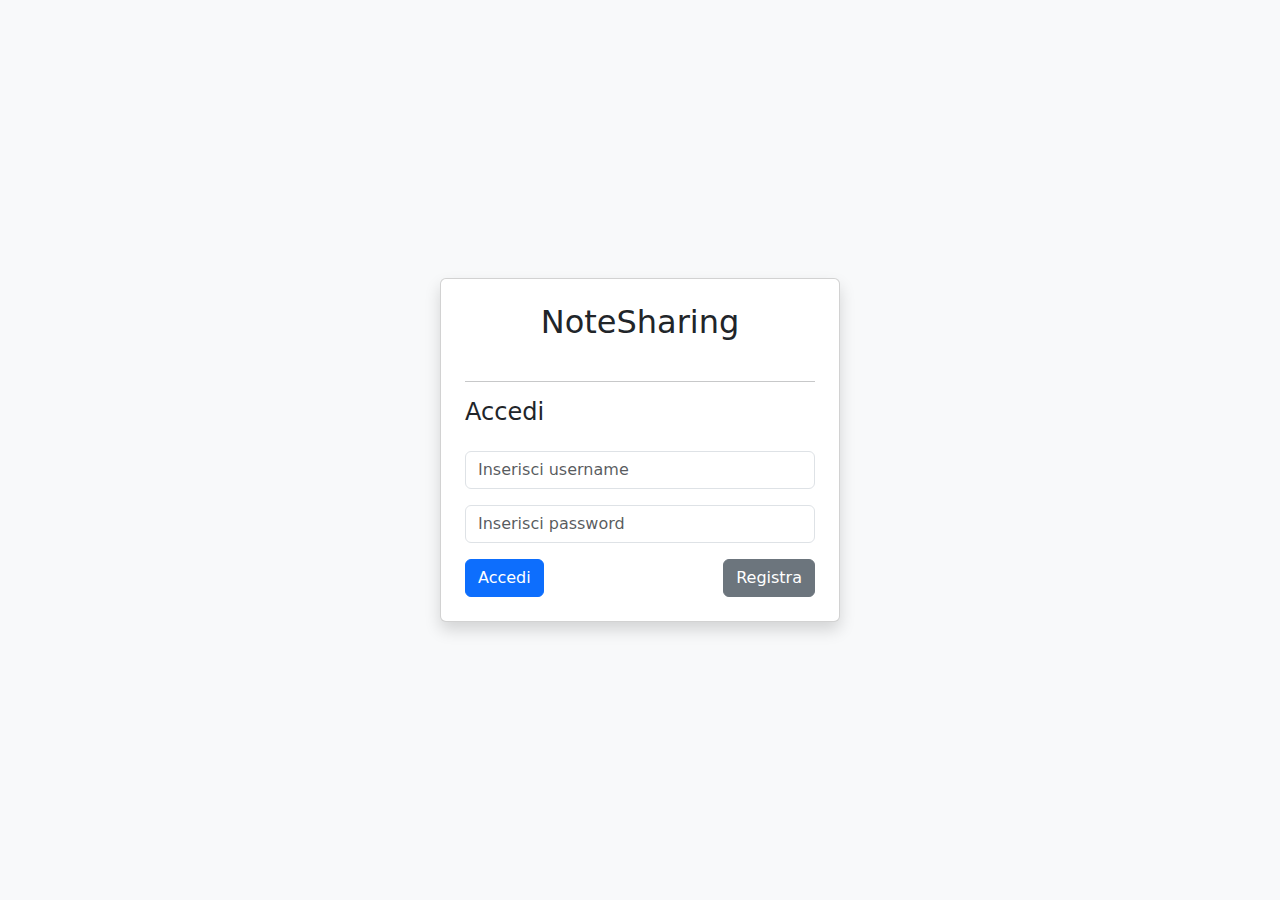
<file: frontend/login/index.html>
<!DOCTYPE html>
<html lang="en">
<head>
  <title>NoteSharing</title>
  <meta charset="utf-8">
  <meta name="viewport" content="width=device-width, initial-scale=1">
  <meta name="description" content="">
  <meta name="author" content="Giuseppe De Martino">
  <meta name="viewport" content="width=device-width, initial-scale=1">
  <link href="https://cdn.jsdelivr.net/npm/bootstrap@5.3.3/dist/css/bootstrap.min.css" rel="stylesheet">
</head>
<body class="bg-light d-flex align-items-center justify-content-center vh-100">

  <div class="card shadow p-4" style="max-width: 400px; width: 100%;">
      <h2 class="text-center mb-4">NoteSharing</h2>
      <hr>
      <h4 class="mb-4">Accedi</h4>
      <form>
        <div class="mb-3">
          <!-- <label for="username" class="form-label">User</label> -->
          <input type="text" class="form-control" id="username" placeholder="Inserisci username" required>
        </div>

      
        <div class="mb-3">
          <!-- <label for="password" class="form-label">Password</label> -->
          <input type="password" class="form-control" id="password" placeholder="Inserisci password" required>
        </div>

      
        <div class="d-flex justify-content-between">
          <button type="submit" class="btn btn-primary">Accedi</button>
          <button type="button" class="btn btn-secondary">Registra</button>
        </div>
      </form>
  </div>
  <script src="https://cdn.jsdelivr.net/npm/bootstrap@5.3.3/dist/js/bootstrap.bundle.min.js"></script>
</body>
</html>
</file>
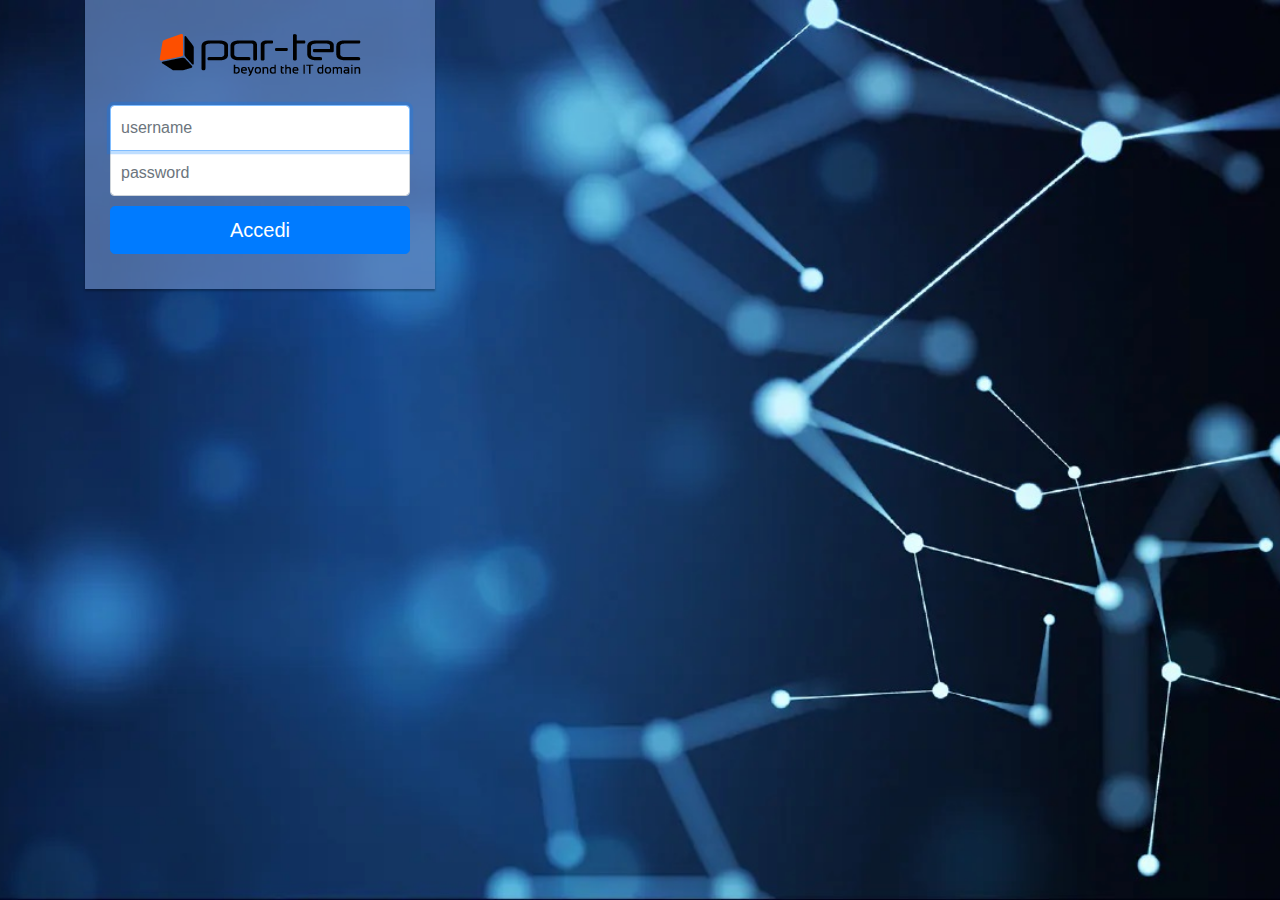
<file: frontend/OLD/index.html>
<!DOCTYPE html>
<html>
<head>
	<title>Login Page</title>
   <script src="js/tp/jquery.min.js"></script>
      
	<script src="js/tp/bootstrap.min.js"></script>
	<script src="js/tp/angular.min.js"></script>
	<script src="js/tp/angular-route.js"></script>
	<script src="js/tp/angular-ui-router.js"></script>

	<script src="js/main.js"></script>
	<script src="js/bundle/bundle.js"></script>
	<script src="js/bundle/bundleRequest.js"></script>

	<script src="js/factories/queryFactory.js"></script>
	<script src="js/factories/utilitiesFactory.js"></script>
	<script src="js/factories/HTTPFactory.js"></script>
	<script src="js/controller/loginController.js"></script>
	<script src="js/bootstrap-toggle.min.js"></script>

	<script src="js/popper.min.js"></script>
	<script src="js/bootstrap.min.js"></script>
	
	<link rel="stylesheet" href="css/bootstrap.min.css">
	<link rel="stylesheet" href="css/datatables.min.css">
	


	<link rel="stylesheet" href="css/buttons.dataTables.min.css">
	<link href="css/bootstrap-toggle.min.css" rel="stylesheet">
	<link rel="stylesheet" href="css/loginStyle.css">

</head>
<body class="backGround" ng-app="mainApp">
	<div id="container_body_application_alert"></div>
	<div id="loginContainer" class="container" ng-controller="loginController" ng-init="initLogin()">
		<div class="row">
			<div class="col-sm-6 col-md-4 col-md-offset-4 marginTop20perc">
				<div class="account-wall" id="containerLogin" class="displayNone">
					<img class="profile-img" src="img\logo.png" alt="">
					<form class="form-signin">
						<div class="alert alert-danger" id="alertCredential">
							<strong>Attenzione!</strong><br/>username o password errata
						</div>
						<input type="text" id="user" class="form-control" placeholder="username" required autofocus> 
						<input type="password" id="pwd" class="form-control" placeholder="password" required>
						<button class="btn btn-lg btn-primary btn-block" ng-click="auth()">Accedi</button>
					</form>
				</div>
			</div>
		</div>
		
	</div>
</body>

</html>
</file>
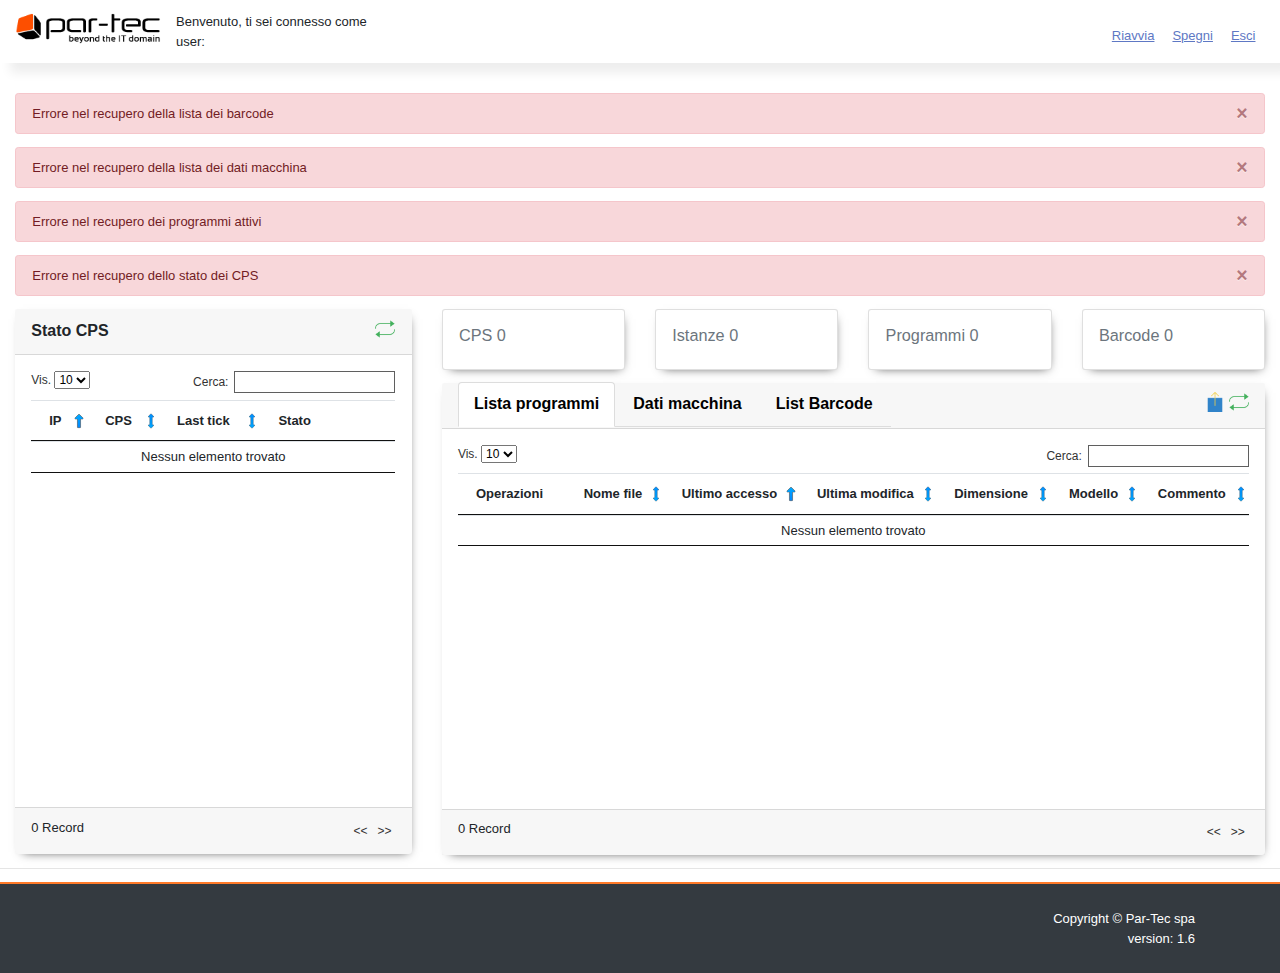
<file: frontend/OLD/dashboard.html>
<!DOCTYPE html>
<html lang="it">
   <head>
      <title>Monitor CPS</title>
      <link rel="icon" href="img/favicon.ico" />
      <meta charset="utf-8">
      <meta name="viewport" content="width=device-width, initial-scale=1">

      <script src="js/tp/jquery.min.js"></script>
      
      <script src="js/tp/bootstrap.min.js"></script>
      <script src="js/tp/angular.min.js"></script>
      <script src="js/tp/angular-route.js"></script>
      <script src="js/tp/angular-ui-router.js"></script>
      <script src="js/tp/jquery.dataTables.min.js"></script>

      <script src="js/tp/hightchart_v6.0.7/highcharts.js"></script>
	   <script src="js/tp/hightchart_v6.0.7/highcharts-more.js"></script>


      <script src="js/main.js"></script>
      <script src="js/bundle/bundle.js"></script>
      <script src="js/bundle/bundleRequest.js"></script>

      <script src="js/factories/queryFactory.js"></script>
      <script src="js/factories/utilitiesFactory.js"></script>
      <script src="js/factories/HTTPFactory.js"></script>

      <script src="js/controller/cpsController.js"></script>
      <script src="js/bootstrap-toggle.min.js"></script>

      <script src="js/popper.min.js"></script>
      <script src="js/bootstrap.min.js"></script>
      
      <link rel="stylesheet" href="css/bootstrap.min.css">
      <link rel="stylesheet" href="css/datatables.min.css">
      


	   <link rel="stylesheet" href="css/buttons.dataTables.min.css">
      <link href="css/bootstrap-toggle.min.css" rel="stylesheet">
      
      <link rel="stylesheet" href="css/style.css">

   </head>
   
   <body ng-app="mainApp" ng-controller="cpsController" ng-init="init()">
     <nav class="navbar navbar-expand-md custom-navbar navbar-dark">
         <a class="navbar-brand" href="#"> <img width="150" src="img/logo.png" alt="par-tec"> </a>
            <div>
            Benvenuto, ti sei connesso come<br/>
            user: <span id="nomeUser">partec</span> 
            </div>
            <div class="alignRightMenu">
               <ul class="navbar-nav ml-auto ">
                  <li class="nav-item">
                     <a class="nav-link linkCPS linkNavBar" ng-click="rebootTurnOff('riavviare')" href="#">Riavvia</a>
                  </li>
                  <li class="nav-item">
                     <a class="nav-link linkCPS linkNavBar" ng-click="rebootTurnOff('spegnere')" href="#">Spegni</a>
                  </li>
                  <li class="nav-item">
                     <a class="nav-link linkCPS linkNavBar" href="#" ng-click="logout()">Esci</a>
                  </li>
               </ul>
            </div>  
      </nav>



      <div class="container-fluid" style="margin-top:30px" >
         <div id="container_body_application_alert"></div>
         <!-- Modal -->
         <div class="modal fade" id="modalLIstaIstanze" role="dialog">
            <div class="modal-dialog">
               <div class="modal-content">
                  <div class="modal-header">
                     <h4 class="modal-title">Lista istanze <span id="titleListIstanzeModal"></span> </h4>
                     <!--
                     <button type="button" id="closeModalFileCPS_CROSS" class="close" data-dismiss="modal">&times;</button> 
                     -->
                  </div>
                  <div class="modal-body" id="containerIstanzeCPS">
                     <table id="containerListIstanze" class="ui celled table" cellspacing="0" width="100%">
                        <thead class="">
                           <tr>
                              <th>Data ora</th>
                              <th>Istanza</th>
                              <th>Attributo</th>
                              <th>Valore</th>
                           </tr>
                        </thead>
                        <tbody id="containerListIstanzeBody" class=""></tbody>
                     </table>
                  </div>
                  <div class="modal-footer">
                     <button type="button" class="btn" ng-click="chiudiListaIstanza()" data-dismiss="modal">Chiudi</button>
                  </div>
                  
               </div>
               
            </div>
         </div>


         <!-- Modal rebbot turn off macchina-->
         <div class="modal fade" id="modalAlertReboot" role="dialog">
            <div class="modal-dialog">
               <!-- Modal content-->
               <div class="modal-content">
                  <div class="modal-body">
                     <h4>Attenzione</h4>
                     <p>stai per <span id="rebootTurnOffTitle"></span> la macchina, vuoi continuare?</p>
                     <hr/>
                     <button type="button" class="btn btn-danger float-left" data-dismiss="modal">Chiudi</button>
                     <button type="button" class="btn btn-success float-right" ng-click="executeTurnOff()">Conferma</button>
                  </div>
               </div>
            </div>
         </div>
         
         
         <!-- Modal rebbot turn off macchina-->
         <div class="modal fade" id="modalDownloadFile" role="dialog">
            <div class="modal-dialog">
               <!-- Modal content-->
               <div class="modal-content">
                  <div class="modal-body">
                     <h4>Download file</h4>
                     <a href="" id="downlaodFileLink"></a>
                     <hr/>
                     <button type="button" class="btn btn-danger float-left" data-dismiss="modal">Chiudi</button>
                  </div>
               </div>
            </div>
         </div>
         <!-- Modal -->
         <div class="modal fade" id="modalAlertUploadModel" role="dialog">
            <div class="modal-dialog">
               <!-- Modal content-->
               <div class="modal-content">
                  <div class="modal-body">
                     <h4>Attenzione</h4>
                     <p>stai per caricare il programma <b id="programmaUploadName"></b> su tutti i modelli <b id="nomeModelloUpload"></b></p>
                     <hr/>
                     <button type="button" class="btn btn-danger float-left" data-dismiss="modal">Chiudi</button>
                     <button type="button" class="btn btn-success float-right" ng-click="uploadModel()">Conferma</button>
                  </div>
               </div>
            </div>
         </div>

         <!-- Modal -->
         <div class="modal fade" id="modalUploadFilel" role="dialog">
            <div class="modal-dialog">
            
               <!-- Modal content-->
               <div class="modal-content">
                
                  <div class="modal-body">
                     <p>Stai per caricare un <b id="typeFileTitle"></b></p>
                     <div class="custom-file mb-3">
                        <input type="file" class="custom-file-input" id="customFile" name="filename">
                        <label class="custom-file-label" for="customFile">Scegli file</label>
                     </div>
                     <div id="contentFile" typeFile="" contentFile="" nomeFile="" style="display:none;"></div>
                     <hr/>
                     <button type="button" class="btn btn-danger float-left" data-dismiss="modal">Chiudi</button>
                     <button type="button" class="btn btn-success float-right" ng-click="caricaFile()">Carica file</button>
                  </div>
                  
               </div>
               
            </div>
         </div>
  
          <!-- Modal -->
         <div class="modal fade" id="modalAlertDeleteModel" typeFile="" role="dialog">
            <div class="modal-dialog">
            
               <!-- Modal content-->
               <div class="modal-content">
                
                  <div class="modal-body">
                     <h4>Attenzione</h4>


                     <p>stai per eliminare il file <b id="nomeFileDelete"></b> </p>
                     <hr/>
                     <button type="button" class="btn btn-danger float-left" data-dismiss="modal">Chiudi</button>
                     <button type="button" class="btn btn-success float-right" ng-click="deleteFilestore()">Conferma</button>
                  </div>
                  
               </div>
               
            </div>
         </div>

         <!-- Modal -->
         <div class="modal fade" id="modalRedirect" role="dialog">
            <div class="modal-dialog">
            
               <!-- Modal content-->
               <div class="modal-content">
                
                  <div class="modal-body">
                     <h4>Attenzione</h4>
                     Non hai i privilegi per effettuare questa operazione.
                     <hr/>
                     <button type="button" class="btn float-right" ng-click="redirectLogin()"  data-dismiss="modal">Chiudi</button>
                  </div>
                  
               </div>
               
            </div>
         </div>


         <div class="modal fade" id="modalFIleCPS" role="dialog">
            <div class="modal-dialog modal-lg" id="modalConainerFIleCPS">
               <div class="modal-content">
               <div class="modal-header">
                  <h4 class="modal-title">File CPS <span id="titleCPSModal"></span> </h4>
               </div>
               <div class="modal-body" id="bodyModalFileCPS">
                  <table id="containerListFileCPS" class="ui celled table" cellspacing="0" width="100%">
                     <thead class="">
                        <tr>
                           <th class="no-sort">Operazioni</th>
                           <th>Nome</th>
                           <th>Ultimo accesso</th>
                           <th>Ultima modifica</th>
                           <th>Creazione</th>
                           <th>Dimensione</th>
                        </tr>
                     </thead>
                     <tbody id="containerListFileCPSBody" class=""></tbody>
                  </table>
               </div>
               <div class="modal-footer">
                  <button type="button" class="btn" id="closeModalFIleCPS" data-dismiss="modal">Chiudi</button>

               </div>
            </div>
               
            </div>
         </div>


         <!-- Modal -->
         <div class="modal fade" id="modalCpsLog" role="dialog">
            <div class="modal-dialog modal-lg" id="modalContainerCpsLog">
               <div class="modal-content">
                  <div class="modal-header">
                     <h4 class="modal-title">Log CPS <span id="titleCPSModalLog"></span> </h4>
                  </div>
                  <div class="modal-body backGroundColorBlack" id="bodyModalFileCPSLog">
                     <dl id="listLogCpsMeggage"></dl> 
                  </div>
                  <div class="modal-footer">
                     <button type="button" class="btn" id="closeModalCpsLog" data-dismiss="modal">Chiudi</button>

                  </div>
               </div>
               
            </div>
         </div>

<!--


         <div class="row">
            <div class="col-sm-2">
               <div class="card cardSHadowRecap" id="cardRecapNumCPS">
                  <div class="card-body">
                     <div class="row">
                        <div class="col-12 minHeigh45px">
                           <h5 class="text-muted">CPS <span id="numeoCPS_recap"></span></h5>
                        </div>
                     </div>

                  </div> 
               </div>  
            </div>

            <div class="col-sm-2">
               <div class="card cardSHadowRecap" id="cardRecapNumCPSDisp">
                  <div class="card-body">
                     <div class="row">
                        <div class="col-12 minHeigh45px">
                           <h6 class="text-muted">FS disponibili <span id="fsdisp_recap"></span></h6>
                           <h6 class="text-muted">FS non disponibili <span id="fsNodisp_recap"></span></h6>
                        </div>
                     </div>

                  </div> 
               </div>  
            </div>

            <div class="col-sm-2">
               <div class="card cardSHadowRecap" id="cardRecapNumIstanze">
                  <div class="card-body">
                     <div class="row">
                        <div class="col-12 minHeigh45px">
                           <h5 class="text-muted">Istanze <span id="numeoIstanze_recap"></span></h5>

                        </div>
                     </div>
                  </div> 
               </div>  
            </div>

            <div class="col-sm-3">
               <div class="card cardSHadowRecap" id="cardRecapNumProgrammi">
                  <div class="card-body">
                     <div class="row">
                        <div class="col-12 minHeigh45px">
                           <h5 class="text-muted">Programmi <span id="numeoProgrammi_recap"></span></h5>
                        </div>
                     </div>
                  </div> 
               </div>  
            </div>

            <div class="col-sm-3">
               <div class="card cardSHadowRecap" id="cardRecapNumFilestore">
                  <div class="card-body">
                     <div class="row">
                        <div class="col-12 minHeigh45px">
                           <h5 class="text-muted">Filestore <span id="numeoFilestore_recap"></span></h5>
                        </div>
                     </div>
                  </div> 
               </div>  
            </div>

         </div>

-->
         <p></p>

         <div class="row">
            <div class="col-sm-4">
               <div class="card cardSHadow" id="widgetStatoCPS">
                  <div class="card-header headerWidgetColor">
                     <span class="titleHeaderWid">Stato CPS</span>
                     <div class="float-right">
                        <img width="20" class="cursorPointer" data-toggle="tooltip" title="Aggiorna"  ng-click="refresh('cps')" src="img/refresh.png"></img>
                     </div>
                  </div>
                  <div class="card-body cardBodyHeight height452px">
                     <table id="containerStatoCPS" class="ui celled table" cellspacing="0" width="100%">
                        <thead class="">
                        <!--

                           <tr>
                              <th>IP</th>
                              <th>CPS</th>
                              <th>FS</th>
                              <th>Last tick</th>
                              <th>Istanze</th>
                              <th>Stato</th>
                           </tr>
                        -->
                        <tr>
                              <th>IP</th>
                              <th>CPS</th>
                              <th>Last tick</th>
                              <th width="100">Stato</th>
                           </tr>
                        </thead>
                        <tbody id="containerStatoCPSBody" class=""></tbody>
                     </table>
                  </div> 
                  <div class="card-footer" id="footer_statoCPS">
                  
                  </div>
               </div>    
            </div>

            <div class="col-sm-8">






         <div class="row">
            <div class="col-sm-3">
               <div class="card cardSHadowRecap" id="cardRecapNumCPS">
                  <div class="card-body">
                     <div class="row">
                        <div class="col-12 minHeigh20px">
                           <h5 class="text-muted">CPS <span id="numeoCPS_recap"></span></h5>
                        </div>
                     </div>

                  </div> 
               </div>  
            </div>
            <!--

            <div class="col-sm-3">
               <div class="card cardSHadowRecap" id="cardRecapNumCPSDisp">
                  <div class="card-body">
                     <div class="row">
                        <div class="col-12 minHeigh45px">
                           <h6 class="text-muted">FS disponibili <span id="fsdisp_recap"></span></h6>
                           <h6 class="text-muted">FS non disponibili <span id="fsNodisp_recap"></span></h6>
                        </div>
                     </div>

                  </div> 
               </div>  
            </div>
            -->

            <div class="col-sm-3">
               <div class="card cardSHadowRecap" id="cardRecapNumIstanze">
                  <div class="card-body">
                     <div class="row">
                        <div class="col-12 minHeigh20px">
                           <h5 class="text-muted">Istanze <span id="numeoIstanze_recap"></span></h5>

                        </div>
                     </div>
                  </div> 
               </div>  
            </div>

            <div class="col-sm-3">
               <div class="card cardSHadowRecap" id="cardRecapNumProgrammi">
                  <div class="card-body">
                     <div class="row">
                        <div class="col-12 minHeigh20px">
                           <h5 class="text-muted">Programmi <span id="numeoProgrammi_recap"></span></h5>
                        </div>
                     </div>
                  </div> 
               </div>  
            </div>

            <div class="col-sm-3">
               <div class="card cardSHadowRecap" id="cardRecapNumFilestore">
                  <div class="card-body">
                     <div class="row">
                        <div class="col-12 minHeigh20px">
                        <!--
                           <h5 class="text-muted">Barcode <span id="numeoFilestore_recap"></span></h5>
                        -->
                           <h5 class="text-muted">Barcode <span id="numeoBarcode_recap"></span></h5>
                        </div>
                     </div>
                  </div> 
               </div>  
            </div>

         </div>


         <p></p>

               <div class="card cardSHadow" id="widgetListProgrammi">
                  <div class="card-header headerWidgetColor">
                     <div class="panel-heading adjustHeaderPanel float-left">
                        <div class="panel-title">
                           <ul class="nav nav-tabs" id="containerTabFile">
                              <li class="active" ><a href="#listProgrammiTable" typeFile="PRGSTORE" ng-click="adjustTableProgrammi()" data-toggle="tab">Lista programmi</a></li>
                              <li><a href="#listFilestoreTable" data-toggle="tab" typeFile="FILESTORE" ng-click="adjustTableFilestore()">Dati macchina</a></li>
                              <li><a href="#listBarcodeTable" data-toggle="tab" typeFile="BARSTORE" ng-click="adjustTableBarcode()">List Barcode</a></li>
                           </ul>
                        </div>
                     </div>
                     <div class="float-right">
                        <img width="20" class="cursorPointer" id="iconUploadFile" ng-click="uploadFile()" data-toggle="tooltip" title="Carica file" src="img/upload.png"></img>
                        <img width="20" class="cursorPointer" ng-click="refresh('programmi')" data-toggle="tooltip" title="Aggiorna" src="img/refresh.png"></img>
                     </div>
                        
                  </div>
                  <div class="card-body cardBodyHeight">

                     <div class="panel-body">

                        <div class="tab-content ">
                           
                           <div class="tab-pane active" id="listProgrammiTable">
                               <table id="containerListProgrammi" class="ui celled table" cellspacing="0" width="100%">
                                 <thead class="">
                                    <tr>
                                       <th class="no-sort">Operazioni</th>
                                       <th>Nome file</th>
                                       <th>Ultimo accesso</th>
                                       <th>Ultima modifica</th>
                                       <th>Dimensione</th>
                                       <th>Modello</th>
                                       <th>Commento</th>
                                    </tr>
                                 </thead>
                                 <tbody id="containerListProgrammiBody" class=""></tbody>
                              </table>
                           </div>
                           <div class="tab-pane" id="listFilestoreTable">
                               <table id="containerListFilestore" class="ui celled table" cellspacing="0" width="100%">
                                 <thead class="">
                                    <tr>
                                       <th class="no-sort">Operazioni</th>
                                       <th>Nome file</th>
                                       <th>Ultimo accesso</th>
                                       <th>Ultima modifica</th>
                                       <th>Creazione</th>
                                       <th>Dimensione</th>
                                       <th>Sorgente</th>
                                    </tr>
                                 </thead>
                                 <tbody id="containerListFilestoreBody" class=""></tbody>
                              </table>
                           </div>
                           <div class="tab-pane" id="listBarcodeTable">
                               <table id="containerBarcode" class="ui celled table" cellspacing="0" width="100%">
                                 <thead class="">
                                    <tr>
                                       <th class="no-sort">Operazioni</th>
                                       <th>Nome file</th>
                                       <th>Ultimo accesso</th>
                                       <th>Ultima modifica</th>
                                       <th>Creazione</th>
                                       <th>Dimensione</th>
                                       <th>Sorgente</th>
                                    </tr>
                                 </thead>
                                 <tbody id="containerBarcodeBody" class=""></tbody>
                              </table>
                           </div>
                        </div>
                     </div>


                    
                  </div> 
                  <div class="card-footer" id="footer_listProgrammi"></div>
                  <div class="card-footer" id="footer_listFilestore"></div>
                  <div class="card-footer" id="footer_listBarcode"></div>
               </div>    
            </div>
              
         </div>
      </div>
      <hr/>
  
      <footer id="footer" class="footer bg-dark text-white padding25-0 borderTopSeparBody">
         <!-- FOOT NAVIGATION -->
         <div class="container">
            <div class="text-right">Copyright &copy Par-Tec spa <br/>version: {{version}}</div>
         </div>
         <!-- //FOOT NAVIGATION -->
         <div style="display:block;" id="urlFiletoDownload"></div>
      </footer>
      
   </body>
</html>
</file>
<file: frontend/OLD/css/loginStyle.css>
.form-signin{max-width: 330px;padding: 15px;margin: 0 auto;}
.form-signin .form-signin-heading, .form-signin .checkbox{margin-bottom: 10px;}
.form-signin .checkbox{font-weight: normal;}
.form-signin .form-control{position: relative;font-size: 16px;height: auto;padding: 10px;-webkit-box-sizing: border-box;-moz-box-sizing: border-box;box-sizing: border-box;}
.form-signin .form-control:focus{z-index: 2;}
.form-signin input[type="text"]{margin-bottom: -1px;border-bottom-left-radius: 0;border-bottom-right-radius: 0;}
.form-signin input[type="password"]{margin-bottom: 10px;border-top-left-radius: 0;border-top-right-radius: 0;}
.account-wall{margin-top: 0px;padding: 30px 0px 20px 0px;background-color: rgba(101,135,192, 0.7);-moz-box-shadow: 0px 2px 2px rgba(0, 0, 0, 0.3);-webkit-box-shadow: 0px 2px 2px rgba(0, 0, 0, 0.3);box-shadow: 0px 2px 2px rgba(0, 0, 0, 0.3);}
.login-title{color: #555;font-size: 18px;font-weight: 400;display: block;}
.profile-img{ margin: 0 auto 10px;display: block;-moz-border-radius: 50%;/* -webkit-border-radius: 50%; *//* border-radius: 50%; */}
.need-help{margin-top: 10px;}
.new-account{display: block;margin-top: 10px;}
.backGround {background: url('../img/bg1.jpg') no-repeat center center fixed;-webkit-background-size: cover;-moz-background-size: cover;-o-background-size: cover;background-size: cover;}

.inputErr{border:2px solid red;}

/*classi validatePwd*/
.progress .bar{width:0%;height:100%;color:#ffffff;float:left;font-size:12px;text-align:center;text-shadow:0 -1px 0 rgba(0, 0, 0, 0.25);background-color:#0e90d2;background-image:-moz-linear-gradient(top, #149bdf, #0480be);background-image:-webkit-gradient(linear, 0 0, 0 100%, from(#149bdf), to(#0480be));background-image:-webkit-linear-gradient(top, #149bdf, #0480be);background-image:-o-linear-gradient(top, #149bdf, #0480be);background-image:linear-gradient(to bottom, #149bdf, #0480be);background-repeat:repeat-x;filter:progid:DXImageTransform.Microsoft.gradient(startColorstr='#ff149bdf', endColorstr='#ff0480be', GradientType=0);-webkit-box-shadow:inset 0 -1px 0 rgba(0, 0, 0, 0.15);-moz-box-shadow:inset 0 -1px 0 rgba(0, 0, 0, 0.15);box-shadow:inset 0 -1px 0 rgba(0, 0, 0, 0.15);-webkit-box-sizing:border-box;-moz-box-sizing:border-box;box-sizing:border-box;-webkit-transition:width 0.6s ease;-moz-transition:width 0.6s ease;-o-transition:width 0.6s ease;transition:width 0.6s ease;}
.progress .bar+.bar{-webkit-box-shadow:inset 1px 0 0 rgba(0,0,0,.15), inset 0 -1px 0 rgba(0,0,0,.15);-moz-box-shadow:inset 1px 0 0 rgba(0,0,0,.15), inset 0 -1px 0 rgba(0,0,0,.15);box-shadow:inset 1px 0 0 rgba(0,0,0,.15), inset 0 -1px 0 rgba(0,0,0,.15);}
.progress-striped .bar{background-color:#149bdf;background-image:-webkit-gradient(linear, 0 100%, 100% 0, color-stop(0.25, rgba(255, 255, 255, 0.15)), color-stop(0.25, transparent), color-stop(0.5, transparent), color-stop(0.5, rgba(255, 255, 255, 0.15)), color-stop(0.75, rgba(255, 255, 255, 0.15)), color-stop(0.75, transparent), to(transparent));background-image:-webkit-linear-gradient(45deg, rgba(255, 255, 255, 0.15) 25%, transparent 25%, transparent 50%, rgba(255, 255, 255, 0.15) 50%, rgba(255, 255, 255, 0.15) 75%, transparent 75%, transparent);background-image:-moz-linear-gradient(45deg, rgba(255, 255, 255, 0.15) 25%, transparent 25%, transparent 50%, rgba(255, 255, 255, 0.15) 50%, rgba(255, 255, 255, 0.15) 75%, transparent 75%, transparent);background-image:-o-linear-gradient(45deg, rgba(255, 255, 255, 0.15) 25%, transparent 25%, transparent 50%, rgba(255, 255, 255, 0.15) 50%, rgba(255, 255, 255, 0.15) 75%, transparent 75%, transparent);background-image:linear-gradient(45deg, rgba(255, 255, 255, 0.15) 25%, transparent 25%, transparent 50%, rgba(255, 255, 255, 0.15) 50%, rgba(255, 255, 255, 0.15) 75%, transparent 75%, transparent);-webkit-background-size:40px 40px;-moz-background-size:40px 40px;-o-background-size:40px 40px;background-size:40px 40px;}
.progress.active .bar{-webkit-animation:progress-bar-stripes 2s linear infinite;-moz-animation:progress-bar-stripes 2s linear infinite;-ms-animation:progress-bar-stripes 2s linear infinite;-o-animation:progress-bar-stripes 2s linear infinite;animation:progress-bar-stripes 2s linear infinite;}
.progress-danger .bar,.progress .bar-danger{background-color:#dd514c;background-image:-moz-linear-gradient(top, #ee5f5b, #c43c35);background-image:-webkit-gradient(linear, 0 0, 0 100%, from(#ee5f5b), to(#c43c35));background-image:-webkit-linear-gradient(top, #ee5f5b, #c43c35);background-image:-o-linear-gradient(top, #ee5f5b, #c43c35);background-image:linear-gradient(to bottom, #ee5f5b, #c43c35);background-repeat:repeat-x;filter:progid:DXImageTransform.Microsoft.gradient(startColorstr='#ffee5f5b', endColorstr='#ffc43c35', GradientType=0);}
.progress-danger.progress-striped .bar,.progress-striped .bar-danger{background-color:#ee5f5b;background-image:-webkit-gradient(linear, 0 100%, 100% 0, color-stop(0.25, rgba(255, 255, 255, 0.15)), color-stop(0.25, transparent), color-stop(0.5, transparent), color-stop(0.5, rgba(255, 255, 255, 0.15)), color-stop(0.75, rgba(255, 255, 255, 0.15)), color-stop(0.75, transparent), to(transparent));background-image:-webkit-linear-gradient(45deg, rgba(255, 255, 255, 0.15) 25%, transparent 25%, transparent 50%, rgba(255, 255, 255, 0.15) 50%, rgba(255, 255, 255, 0.15) 75%, transparent 75%, transparent);background-image:-moz-linear-gradient(45deg, rgba(255, 255, 255, 0.15) 25%, transparent 25%, transparent 50%, rgba(255, 255, 255, 0.15) 50%, rgba(255, 255, 255, 0.15) 75%, transparent 75%, transparent);background-image:-o-linear-gradient(45deg, rgba(255, 255, 255, 0.15) 25%, transparent 25%, transparent 50%, rgba(255, 255, 255, 0.15) 50%, rgba(255, 255, 255, 0.15) 75%, transparent 75%, transparent);background-image:linear-gradient(45deg, rgba(255, 255, 255, 0.15) 25%, transparent 25%, transparent 50%, rgba(255, 255, 255, 0.15) 50%, rgba(255, 255, 255, 0.15) 75%, transparent 75%, transparent);}
.progress-success .bar,.progress .bar-success{background-color:#5eb95e;background-image:-moz-linear-gradient(top, #62c462, #57a957);background-image:-webkit-gradient(linear, 0 0, 0 100%, from(#62c462), to(#57a957));background-image:-webkit-linear-gradient(top, #62c462, #57a957);background-image:-o-linear-gradient(top, #62c462, #57a957);background-image:linear-gradient(to bottom, #62c462, #57a957);background-repeat:repeat-x;filter:progid:DXImageTransform.Microsoft.gradient(startColorstr='#ff62c462', endColorstr='#ff57a957', GradientType=0);}
.progress-success.progress-striped .bar,.progress-striped .bar-success{background-color:#62c462;background-image:-webkit-gradient(linear, 0 100%, 100% 0, color-stop(0.25, rgba(255, 255, 255, 0.15)), color-stop(0.25, transparent), color-stop(0.5, transparent), color-stop(0.5, rgba(255, 255, 255, 0.15)), color-stop(0.75, rgba(255, 255, 255, 0.15)), color-stop(0.75, transparent), to(transparent));background-image:-webkit-linear-gradient(45deg, rgba(255, 255, 255, 0.15) 25%, transparent 25%, transparent 50%, rgba(255, 255, 255, 0.15) 50%, rgba(255, 255, 255, 0.15) 75%, transparent 75%, transparent);background-image:-moz-linear-gradient(45deg, rgba(255, 255, 255, 0.15) 25%, transparent 25%, transparent 50%, rgba(255, 255, 255, 0.15) 50%, rgba(255, 255, 255, 0.15) 75%, transparent 75%, transparent);background-image:-o-linear-gradient(45deg, rgba(255, 255, 255, 0.15) 25%, transparent 25%, transparent 50%, rgba(255, 255, 255, 0.15) 50%, rgba(255, 255, 255, 0.15) 75%, transparent 75%, transparent);background-image:linear-gradient(45deg, rgba(255, 255, 255, 0.15) 25%, transparent 25%, transparent 50%, rgba(255, 255, 255, 0.15) 50%, rgba(255, 255, 255, 0.15) 75%, transparent 75%, transparent);}
.progress-info .bar,.progress .bar-info{background-color:#4bb1cf;background-image:-moz-linear-gradient(top, #5bc0de, #339bb9);background-image:-webkit-gradient(linear, 0 0, 0 100%, from(#5bc0de), to(#339bb9));background-image:-webkit-linear-gradient(top, #5bc0de, #339bb9);background-image:-o-linear-gradient(top, #5bc0de, #339bb9);background-image:linear-gradient(to bottom, #5bc0de, #339bb9);background-repeat:repeat-x;filter:progid:DXImageTransform.Microsoft.gradient(startColorstr='#ff5bc0de', endColorstr='#ff339bb9', GradientType=0);}
.progress-info.progress-striped .bar,.progress-striped .bar-info{background-color:#5bc0de;background-image:-webkit-gradient(linear, 0 100%, 100% 0, color-stop(0.25, rgba(255, 255, 255, 0.15)), color-stop(0.25, transparent), color-stop(0.5, transparent), color-stop(0.5, rgba(255, 255, 255, 0.15)), color-stop(0.75, rgba(255, 255, 255, 0.15)), color-stop(0.75, transparent), to(transparent));background-image:-webkit-linear-gradient(45deg, rgba(255, 255, 255, 0.15) 25%, transparent 25%, transparent 50%, rgba(255, 255, 255, 0.15) 50%, rgba(255, 255, 255, 0.15) 75%, transparent 75%, transparent);background-image:-moz-linear-gradient(45deg, rgba(255, 255, 255, 0.15) 25%, transparent 25%, transparent 50%, rgba(255, 255, 255, 0.15) 50%, rgba(255, 255, 255, 0.15) 75%, transparent 75%, transparent);background-image:-o-linear-gradient(45deg, rgba(255, 255, 255, 0.15) 25%, transparent 25%, transparent 50%, rgba(255, 255, 255, 0.15) 50%, rgba(255, 255, 255, 0.15) 75%, transparent 75%, transparent);background-image:linear-gradient(45deg, rgba(255, 255, 255, 0.15) 25%, transparent 25%, transparent 50%, rgba(255, 255, 255, 0.15) 50%, rgba(255, 255, 255, 0.15) 75%, transparent 75%, transparent);}
.progress-warning .bar,.progress .bar-warning{background-color:#faa732;background-image:-moz-linear-gradient(top, #fbb450, #f89406);background-image:-webkit-gradient(linear, 0 0, 0 100%, from(#fbb450), to(#f89406));background-image:-webkit-linear-gradient(top, #fbb450, #f89406);background-image:-o-linear-gradient(top, #fbb450, #f89406);background-image:linear-gradient(to bottom, #fbb450, #f89406);background-repeat:repeat-x;filter:progid:DXImageTransform.Microsoft.gradient(startColorstr='#fffbb450', endColorstr='#fff89406', GradientType=0);}
.progress-warning.progress-striped .bar,.progress-striped .bar-warning{background-color:#fbb450;background-image:-webkit-gradient(linear, 0 100%, 100% 0, color-stop(0.25, rgba(255, 255, 255, 0.15)), color-stop(0.25, transparent), color-stop(0.5, transparent), color-stop(0.5, rgba(255, 255, 255, 0.15)), color-stop(0.75, rgba(255, 255, 255, 0.15)), color-stop(0.75, transparent), to(transparent));background-image:-webkit-linear-gradient(45deg, rgba(255, 255, 255, 0.15) 25%, transparent 25%, transparent 50%, rgba(255, 255, 255, 0.15) 50%, rgba(255, 255, 255, 0.15) 75%, transparent 75%, transparent);background-image:-moz-linear-gradient(45deg, rgba(255, 255, 255, 0.15) 25%, transparent 25%, transparent 50%, rgba(255, 255, 255, 0.15) 50%, rgba(255, 255, 255, 0.15) 75%, transparent 75%, transparent);background-image:-o-linear-gradient(45deg, rgba(255, 255, 255, 0.15) 25%, transparent 25%, transparent 50%, rgba(255, 255, 255, 0.15) 50%, rgba(255, 255, 255, 0.15) 75%, transparent 75%, transparent);background-image:linear-gradient(45deg, rgba(255, 255, 255, 0.15) 25%, transparent 25%, transparent 50%, rgba(255, 255, 255, 0.15) 50%, rgba(255, 255, 255, 0.15) 75%, transparent 75%, transparent);}
</file>
<file: frontend/OLD/css/style.css>
/* Copyright 1999-2017. Parallels IP Holdings GmbH. All Rights Reserved. */
@import url(//fonts.googleapis.com/css?family=Open+Sans:300,400,600&subset=latin,latin-ext,cyrillic,cyrillic-ext,greek,greek-ext,vietnamese);
html {
font: normal 13px/1.4 "Open Sans", "Helvetica Neue", Helvetica, sans-serif;
-webkit-text-size-adjust: 100%;
-ms-text-size-adjust: 100%;
-webkit-tap-highlight-color: rgba(0, 0, 0, 0);
overflow-y: scroll;
color: #000;
}
html,
body {
height: 100%;
min-height: 100%;
}
body { margin: 0; }
a { background-color: transparent; }
a:active,
a:hover { outline: 0; }
a {
color: #2498e3;
text-decoration: none;
cursor: pointer;
}
a:hover {
color: #188dd9;
text-decoration: underline;
}
img {
box-sizing: border-box;
border: 0;
vertical-align: initial;
-ms-interpolation-mode: bicubic;
}
.page-container {
position: relative;
display: table;
width: 100%;
height: 100%;
table-layout: fixed;
}
.page-header-wrapper,
.page-content-wrapper,
.page-footer-wrapper {
box-sizing: border-box;
display: table-row;
}
.page-content-wrapper { height: 100%; }
.page-header {
padding: 0 10px;
min-height: 50px;
border-bottom: 1px solid #1c2229;
background: #222a32;
}
.page-header:before,
.page-header:after {
display: table;
content: "";
}
.page-header:after { clear: both; }
.page-content {
margin: auto;
padding: 20px 10px;
max-width: 960px;
}
.page-footer {
padding: 5px 10px;
text-align: center;
color: rgba(255, 255, 255, 0.6);
border-top: 1px solid #38444f;
background: #222a32;
font-size: 12px;
line-height: 24px;
}
.page-footer a,
.page-footer a:hover {
text-decoration: none;
color: rgba(255, 255, 255, 0.6);
}
.page-footer .separator {
width: 1px;
display: inline-block;
height: 12px;
vertical-align: -2px;
margin: 0 5px;
background: rgba(255, 255, 255, 0.6);
}
.product-logo { float: left; }
.product-logo img { height: 50px; }
.company-logo {
float: right;
margin-top: 9px;
}
.company-logo img { height: 31px; }
.page-info-wrapper { margin-bottom: 15px; }
.page-info {
box-sizing: border-box;
padding: 20px;
border: 1px solid #ccc;
background: #f2f2f2;
}
.page-info-heading {
margin: 0 0 15px;
font-size: 20px;
line-height: 24px;
}
.page-info p,
.page-info ul { margin: 15px 0; }
.page-info ul { padding-left: 20px; }
.product-info-wrapper p {
margin: 0 0 15px;
padding: 0;
}
.product-info-wrapper { margin: 0 -10px; }
.product-info-wrapper:before,
.product-info-wrapper:after {
display: table;
content: "";
}
.product-info-wrapper:after { clear: both; }
.product-info-wrapper .col {
float: left;
width: 100%;
box-sizing: border-box;
margin-bottom: 15px;
padding: 0 10px;
}

.product-info-wrapper ul.links {
    display: inline-block;
    width: 100%;
    margin: 0;
    padding: 0;
    list-style: none;
    border-top: 1px solid #ddd;
    text-align: center;
}
.links > li {
    display: inline-block;
    float: left;
    vertical-align: top;
    width: 50%;
    margin-top: 15px;
}
.links > li > a {
    display: inline-block;
    margin: 0;
    cursor: pointer;
    text-align: center;
    vertical-align: top;
}
.links > li > a:before {
    content: "";
    display: block;
    width: 32px;
    height: 32px;
    margin: 0 auto 5px;
    background-repeat: no-repeat;
    background-size: 32px 32px;
}
.blog:before { background-image: url(../img/blog.png); }
.forum:before { background-image: url(../img/forum.png); }
.knowledge-base:before { background-image: url(../img/knowledge-base.png); }
.facebook:before { background-image: url(../img/facebook.png); }
.twitter:before { background-image: url(../img/twitter.png); }
.google-plus:before { background-image: url(../img/google-plus.png); }

.fastcgi:before { background-image: url(../img/fastcgi.png); }
.python:before { background-image: url(../img/python.png); }
.php:before { background-image: url(../img/php.png); }
.perl:before { background-image: url(../img/perl.png); }
.ssi:before { background-image: url(../img/ssi.png); }

.product-info {
    border: 1px solid #bebebe;
    background: #fafafa;
}
.product-info-heading {
    margin: -1px;
    padding: 5px 11px;
    font-size: 16px;
    color: #fff;
    background: #09729f;
}
.product-info-content { padding: 10px; }

@media (max-width: 767px) {
.page-header-wrapper { height: auto !important; }
}
@media (min-width: 480px) {
.links > li { width: 33.33%; }
}
@media (min-width: 768px) {
.page-header-wrapper { height: 51px; }
.page-header {
    box-sizing: border-box;
    position: fixed;
    z-index: 300;
    top: 0;
    right: 0;
    left: 0;
    width: 100%;
    min-height: 51px;
}
.page-header,
.page-content,
.page-footer {
    padding-right: 20px;
    padding-left: 20px;
}
.page-info {
    box-sizing: border-box;
    min-height: 240px;
    padding: 20px 40px 20px 313px;
    border: 1px solid #ccc;
    background: #f2f2f2 url(../img/globe.png) no-repeat;
    background-size: 273px 240px;
}
.links > li { width: 33.33%; }
.product-info-wrapper .col {
    width: 50%;
}
}

.pathbar {
    display: inline-block;
    width: 100%;
    font-size: 12px;
}
.pathbar a {
    color: #2c2c2c;
    text-decoration: none;
    position: relative;
    float: left;
    margin-right: 3px;
    padding: 0 5px 0 15px;
    height: 20px;
    line-height: 20px;
    text-align: center;
    background: #ebebeb;
}
.pathbar a:before {
    position: absolute;
    top: 0;
    left: 0;
    border-style: solid;
    border-width: 10px 0 10px 10px;
    border-color: transparent transparent transparent #ffffff;
    content: "";
}
.pathbar a:after {
    position: absolute;
    top: 0;
    right: -10px;
    z-index: 1;
    border-style: solid;
    border-width: 10px 0 10px 10px;
    border-color: transparent transparent transparent #ebebeb;
    content: "";
}
.pathbar a:hover { background: #2298cb; color: #fff; }
.pathbar a:hover:after { border-left-color: #2298cb; }
.pathbar a:first-child { padding-left: 10px; }
.pathbar a:first-child:before { display: none; }
.test h1 {
    margin: 0 0 12px;
    padding: 0;
    font-size: 24px;
    font-weight: 400;
    line-height: 28px;
    color: #444;
}
.test h2 {
    margin: 0 0 5px;
    padding: 0;
    font-size: 18px;
    font-weight: 400;
    line-height: 20px;
    color: #444;
}
.test p { margin: 12px 0; }
iframe { border: 1px solid #bebebe; }
.test-data table {
    border-collapse: collapse;
    border-spacing: 0;
    width: 100%;
}
.test-data td,
.test-data th { padding: 0; }
.test-data table > thead > tr > th,
.test-data table > tbody > tr > th,
.test-data table > tfoot > tr > th,
.test-data table > thead > tr > td,
.test-data table > tbody > tr > td,
.test-data table > tfoot > tr > td {
    padding: 6px 8px;
    line-height: 1.4;
    vertical-align: top;
    border-top: 1px solid #d6d6d6;
}
.test-data table > thead > tr:first-child > th,
.test-data table > tbody > tr:first-child > th,
.test-data table > tfoot > tr:first-child > th,
.test-data table > thead > tr:first-child > td,
.test-data table > tbody > tr:first-child > td,
.test-data table > tfoot > tr:first-child > td {
    border-top: 0;
}
.test-data table th {
    text-align: left;
    white-space: nowrap;
    font-weight: 700;
    background: #fafafa;
}


.log{
    height: 500px;
    background-color: black;
    color: green;
    padding: 2px;
    font-size: 10px;
    overflow-y: auto;
    overflow-x: auto;
}

log::-webkit-scrollbar{
    -webkit-overflow-scrolling: auto;
    width: 8px;
}
log::-webkit-scrollbar-thumb{
    border-radius: 4px;
    background-color: rgba(0,0,0,1);
    box-shadow: 0 0 1px rgba(255,255,255,.5);
}

.cardSHadow {
    -webkit-box-shadow: 2px 4px 10px -6px rgba(0,0,0,0.75);
    -moz-box-shadow: 2px 4px 10px -6px rgba(0,0,0,0.75);
    box-shadow: 2px 4px 10px -6px rgba(0,0,0,0.75);
    border: none !important;
}

.cardSHadowRecap{
    -webkit-box-shadow: 2px 4px 10px -6px rgba(0,0,0,0.75);
    -moz-box-shadow: 2px 4px 10px -6px rgba(0,0,0,0.75);
    box-shadow: 2px 4px 10px -6px rgba(0,0,0,0.75);
}

/* .cardBodyHeight{max-height: 430px;overflow: auto; height: 430px;} */
.cardBodyHeight{height: 380px; overflow: auto;}
.padding25-0{padding: 25px 0px;}
.displayNone{display:none}
.cursorPointer{cursor: pointer;}
.linkCPS{text-decoration: underline; color:#5E78C4; cursor:pointer}
.minHeigh80px{min-height: 80px;}
.minHeigh45px{min-height: 43px;}
.minHeigh20px{min-height: 20px;}
.titleHeaderWid{font-size: 16px;font-weight: bold;/*text-transform: uppercase;*/}
.marginLeft10px{margin-left:10px;}
.marginRight10px{margin-right:10px;}
.marginLeft5px{margin-left:5px;}
.marginRight5px{margin-right:5px;}

.containerLoading {background-color: rgba(0, 0, 0, 0.4);background: rgba(0, 0, 0, 0.4); /*-webkit-border-radius: 5px;border-radius: 5px;-moz-border-radius: 5px; */ display: block;-moz-border-radius: 5px;width: 100%;height: 100%;}
.containerMask{position: absolute;top: 0px;right: 0;width: 100%;height: 100%; z-index: 999; /*padding-right: 15px;padding-left: 15px;padding-bottom: 20px;*/}
/*.loaderLogo {background: url('../img/load.gif');width: 125px;height: 120px;top: 25%;position: absolute;left: 50%;margin-left: -120px;background-size: cover;background-size: 100% 100;}*/

.loaderLogo {
    background: url(../img/logoLoad.gif);
    width: 40px;
    height: 40px;
    top: 25%;
    position: relative;
    left: 50%;
    margin-left: -35px;
    background-size: cover;
    transform-origin: center center;
    -webkit-transform-origin: center center;
    /* animation: spin 1s infinite linear;
    -webkit-animation: spin 1s infinite linear; */
}


table.dataTable tbody th, table.dataTable tbody td {
    padding: 5px 5px;
}

.headerWidgetColor{
    /* background-color: #E3D7BB; */
}

#containerListProgrammi_paginate, #containerStatoCPS_paginate, #containerListFilestore_paginate, #containerBarcode_paginate{
    color: #333;
    font-size: 12px;
}


#containerListProgrammi_paginate .paginate_button.current, #containerListProgrammi_paginate .paginate_button.current:hover,
#containerListFilestore_paginate .paginate_button.current, #containerListFilestore_paginate .paginate_button.current:hover,
#containerBarcode_paginate .paginate_button.current, #containerBarcode_paginate .paginate_button.current:hover,
#containerStatoCPS_paginate .paginate_button.current, #containerStatoCPS_paginate .paginate_button.current:hover {
    color: #333 !important;
    border: 1px solid #979797;
    background-color: white;
    background: -webkit-gradient(linear, left top, left bottom, color-stop(0%, #fff), color-stop(100%, #dcdcdc));
    background: -webkit-linear-gradient(top, #fff 0%, #dcdcdc 100%);
    background: -moz-linear-gradient(top, #fff 0%, #dcdcdc 100%);
    background: -ms-linear-gradient(top, #fff 0%, #dcdcdc 100%);
    background: -o-linear-gradient(top, #fff 0%, #dcdcdc 100%);
    background: linear-gradient(to bottom, #fff 0%, #dcdcdc 100%);
}

#containerListProgrammi_paginate .paginate_button:active,
#containerListFilestore_paginate .paginate_button:active,
#containerBarcode_paginate .paginate_button:active,
#containerStatoCPS_paginate .paginate_button:active {
    outline: none;
    background-color: #2b2b2b;
    background: -webkit-gradient(linear, left top, left bottom, color-stop(0%, #2b2b2b), color-stop(100%, #0c0c0c));
    background: -webkit-linear-gradient(top, #2b2b2b 0%, #0c0c0c 100%);
    background: -moz-linear-gradient(top, #2b2b2b 0%, #0c0c0c 100%);
    background: -ms-linear-gradient(top, #2b2b2b 0%, #0c0c0c 100%);
    background: -o-linear-gradient(top, #2b2b2b 0%, #0c0c0c 100%);
    background: linear-gradient(to bottom, #2b2b2b 0%, #0c0c0c 100%);
    box-shadow: inset 0 0 3px #111;
}

#containerListProgrammi_paginate .paginate_button,
#containerListFilestore_paginate .paginate_button,
#containerBarcode_paginate .paginate_button,
#containerStatoCPS_paginate .paginate_button {
    box-sizing: border-box;
    display: inline-block;
    min-width: 1.5em;
    /* padding: 0.5em 1em; */
    padding: 3px;
    margin-left: 2px;
    text-align: center;
    text-decoration: none !important;
    cursor: pointer;
    *cursor: hand;
    color: #333 !important;
    border: 1px solid transparent;
    border-radius: 2px;
}

.borderTopSeparBody{border-top: 2px solid #ff7a29; margin-top: 0px;}

/* .semaforo::before {
    margin-top:2px;
  } */

.semaforo{
    height: 15px;width: 15px;border: 1px solid lightgray;
    border-radius: 50%;
    -webkit-border-radius: 50%;
    -moz-border-radius: 50%;
    display: inline-block;}
.bgRed{background-color: red;}
.bgGreen{background-color: green;}
.bgYellow{background-color: #E1DB7A;}



/*Panel*/
.panel-title {
    margin-top: 0;
    margin-bottom: 0;
    font-size: 16px;
    color: inherit;
}


.nav-tabs {
    border-bottom: 1px solid #ddd;
}
.nav {
    padding-left: 0;
    margin-bottom: 0;
    list-style: none;
}
ul, ol {
    margin-top: 0;
    margin-bottom: 10px;
}
/* * {
    -webkit-box-sizing: border-box;
    -moz-box-sizing: border-box;
    box-sizing: border-box;
} */

ul {
    display: block;
    list-style-type: disc;
    margin-block-start: 1em;
    margin-block-end: 1em;
    margin-inline-start: 0px;
    margin-inline-end: 0px;
    padding-inline-start: 40px;
}
.panel-title {
    margin-top: 14px;
    margin-bottom: 0;
    font-size: 16px;
    color: inherit;
}

.nav-tabs > li {
    float: left;
    margin-bottom: -1px;
}
.nav > li {
    position: relative;
    display: block;
}

.nav-tabs > li.active > a, .nav-tabs > li.active > a:hover, .nav-tabs > li.active > a:focus {
    /* color: #555; */
    cursor: default;
    background-color: #fff;
    border: 1px solid #ddd;
    border-bottom-color: transparent;

    font-size: 16px;
    font-weight: bold;
    /* text-transform: uppercase; */
}
.nav-tabs > li > a {
    margin-right: 2px;
    line-height: 1.42857143;
    border: 1px solid transparent;
    border-radius: 4px 4px 0 0;
}

.nav-tabs > li > a:hover {
    text-decoration: none;
}

.nav > li > a {
    position: relative;
    display: block;
    padding: 10px 15px;
    color:black;
    font-size: 16px;
    font-weight: bold;
}

.adjustHeaderPanel{
    margin-bottom: -11px;
    margin-top: -26px;
}

/*fine panel*/

.iconDisabled{filter: grayscale(100%);filter: opacity(50%);}
.cursorDefault {cursor: default;}

.linkNavBar{margin-top: -5px; margin-right: 5px;}


.semaforo{  
    height: 17px;
    width: 17px;
    border-radius: 50%;
    display: inline-block;}

.custom-navbar{box-shadow: 10px 10px 10px #eee;background-color: #fff;}
.nav-link{color:rgb(94, 120, 196) !important;}
/* .custom-toggler.navbar-toggler {border-color: rgb(247,32,78);} */
/* .custom-toggler .navbar-toggler-icon {background-image: url("data:image/svg+xml;charset=utf8,%3Csvg viewBox='0 0 32 32' xmlns='http://www.w3.org/2000/svg'%3E%3Cpath stroke='rgba(247,32,78, 0.7)' stroke-width='2' stroke-linecap='round' stroke-miterlimit='10' d='M4 8h24M4 16h24M4 24h24'/%3E%3C/svg%3E");} */
.custom-toggler .navbar-toggler-icon{width: 18px!important;}
.custom-toggler:hover{border-color: rgb(255,255,255); background-color: #f76a88;}
.alignRightMenu{margin-left: auto!important;}



input[type=search]{
    border:1px solid #5f5f5f !important;
}

.height452px{ height: 452px;}
.dotBadge{
    height: 15px;
    width: 15px;
    background-color: #bbb;
    border-radius: 50%;
    display: inline-block;
    position: relative;
    top: -15px;
    left:-5px;
    text-align: center;
    font-size: 10px;
    font-weight: bold;
  }
  .infoContainer{
      display: inline-block;
      width: 120px;
  }

  .ddRowLog{
      letter-spacing: 2px;
      word-spacing: 15px;
      /* color:whitesmoke */
  }
  .backGroundColorBlack{/* background-color: black; */}

  .textAlignRight{text-align: right;}
</file>
